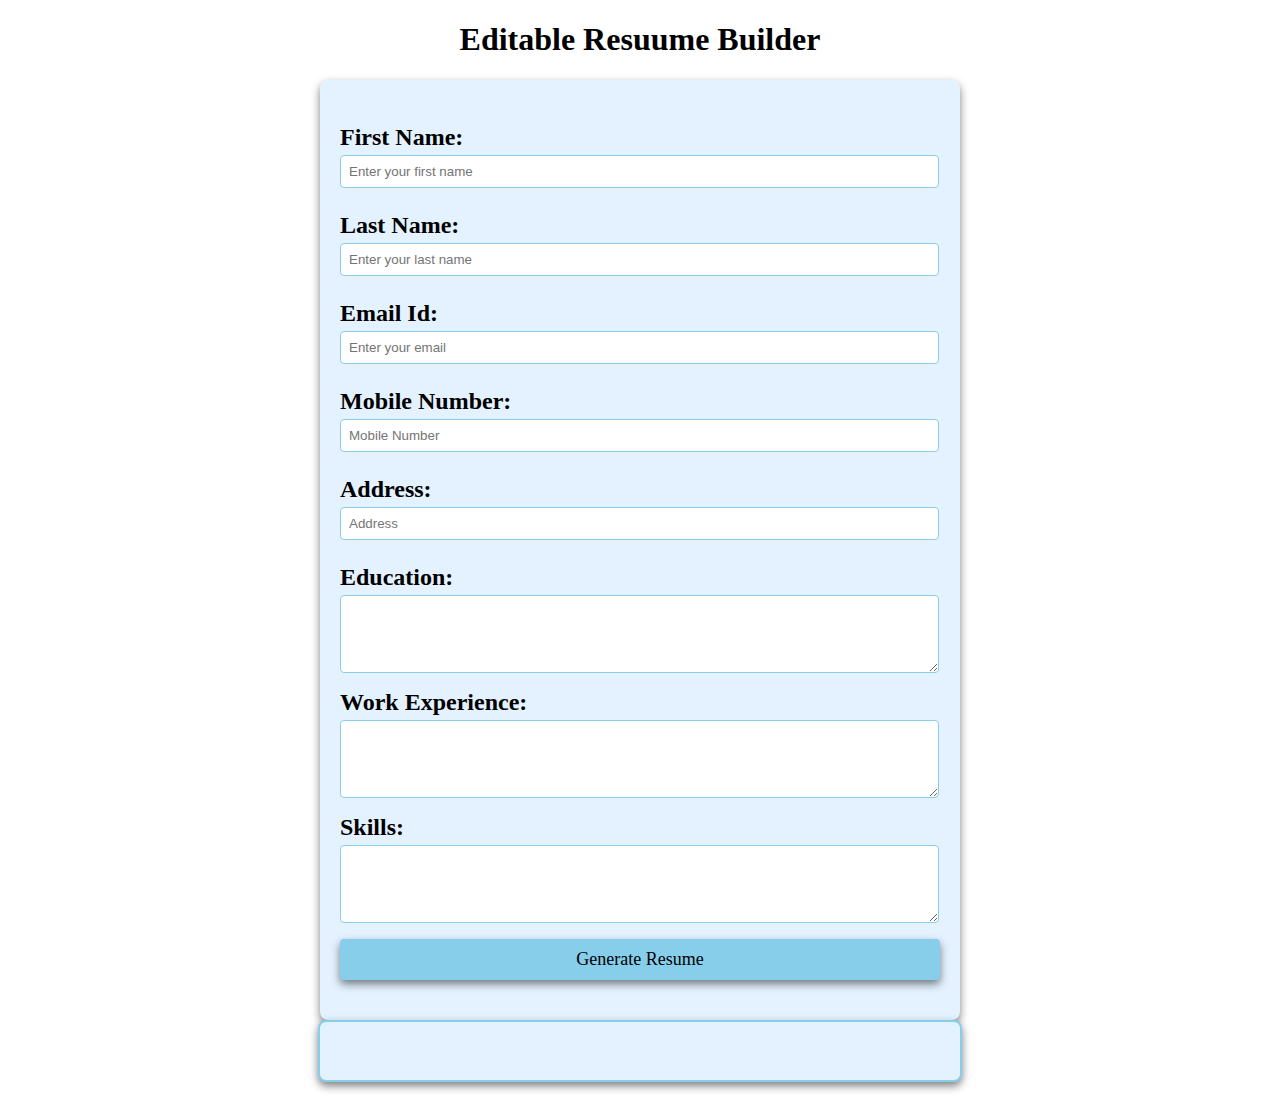
<file: Hackathon-4/index.html>
<!DOCTYPE html>
<html lang="en">
<head>
    <meta charset="UTF-8">
    <meta name="viewport" content="width=device-width, initial-scale=1.0">
    <title> Editable Resume Builder </title>
    <h1><center><font color="black"> Editable Resuume Builder </center></h1>
        <link rel="stylesheet" href="style.css">
</head>



<body>

    <form id="resume-form" method="get">
            <h2><p> First Name:
                 <input type="text" id="name" Name="First  Name"    size="15"   maxlength="30"  placeholder="Enter your first name" required>
               </p> 
               
               
               
               <p>  Last Name:
                 <input type="text" id="lastname" name="Last Name"  size="15" maxlength="30"
                 placeholder="Enter your last name" required>       
              </p>
              
              

         <p> Email Id:
                <input type="email" id="email" name="email" size="15" maxlength="30" placeholder="Enter your email" required>
            </p>

            

            <p> Mobile Number:
                <input type="number" id="phone" Name="Mobile number" size=" 15" maxlength="30" placeholder="Mobile Number" required>
            </p>

            

            <p> Address:
                <input type="text" id="address" Name="Address" size="15" maxlength="30" placeholder="Address" required>
            </p>
     
     
     <label for="education"> Education:</label>
     <textarea id="education" placeholder="Enter your Education" rows="4" required> </textarea>

     
     <label for="experience"> Work Experience:</label>
     <textarea id="experience" placeholder="Enter your experience" rows="4" required> </textarea>


     <label for="skills"> Skills:</label>
     <textarea id="skills" placeholder="Enter your skills" rows="4" required> </textarea>

 


<button type="submit"> Generate Resume </button>
            
</h2>
    </form>

    <div id="resume-display" contenteditable="true">
        
    </div>
        <script src="main.js"></script>





</body>
</html>
</file>
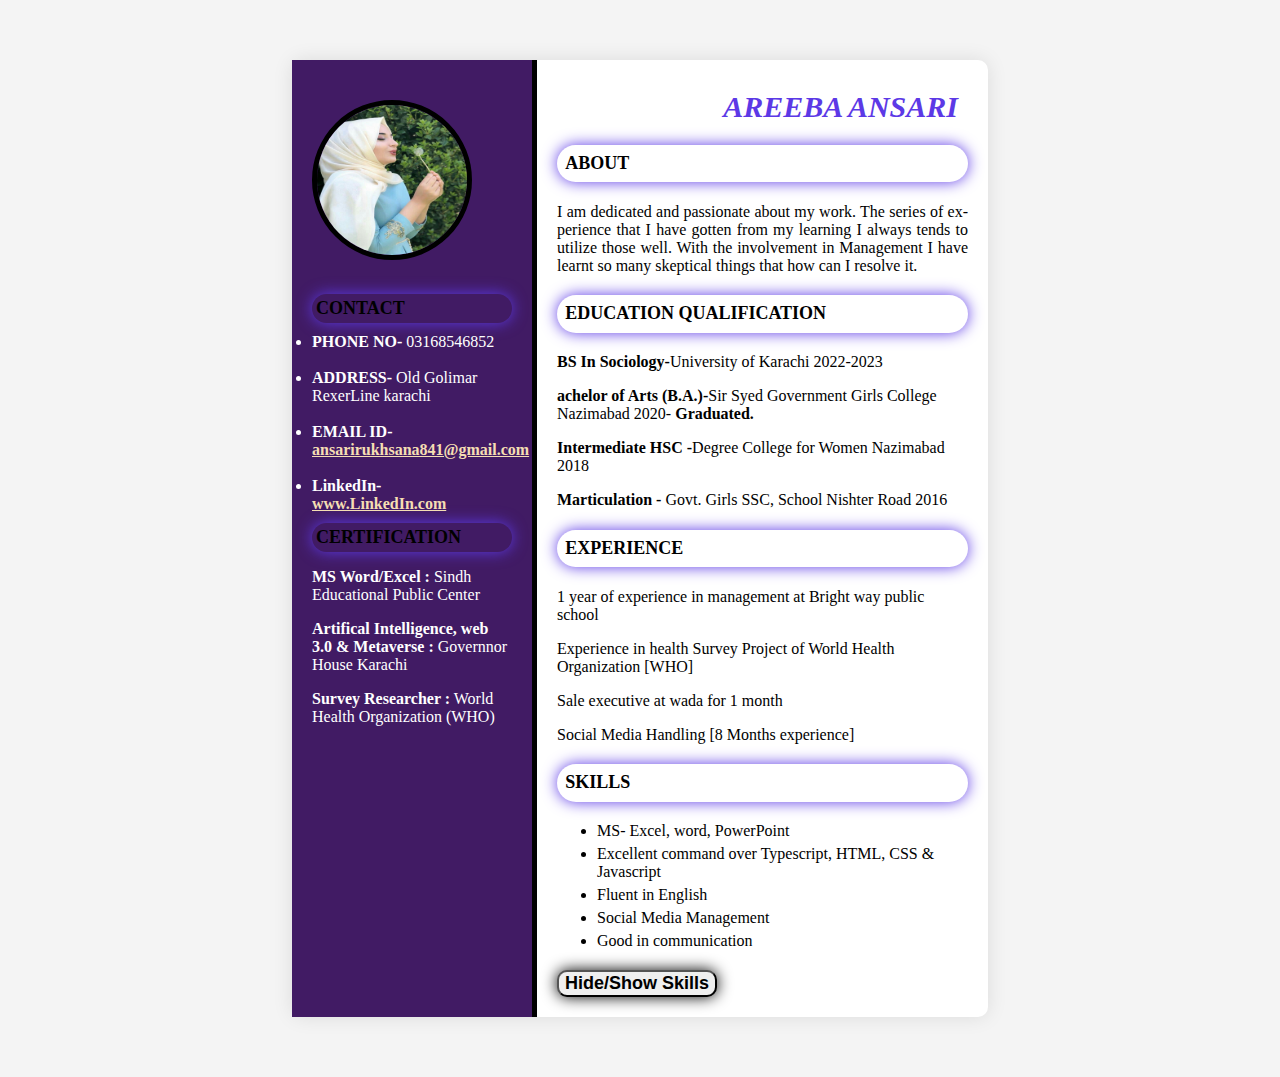
<file: Hackathon1,2/index.html>
<!DOCTYPE html>
<html lang="en">
<head>
    <meta charset="UTF-8">
    <meta name="viewport" content="width=device-width, initial-scale=1.0">
    <title>Static Interactive Resume</title>
    <link rel="stylesheet" href="style.css" >
</head>


<body >
    <div class="container">
        <!-- left section -->
         <div class="leftsection">
            <img src="dp1.jpg" alt="profile Picture" class="profile-Picture">

            <section id="contact" > 
                 <h3>CONTACT </h3>  
                    <li>   <b> PHONE NO- </b> 03168546852   </li> <br>
                    <li> <b> ADDRESS- </b> Old Golimar RexerLine karachi </li> <br>
                   <li >  <b> EMAIL ID- </b> <a href="mailto:ansarirukhsana841@gmail.com" style="color: wheat"> <b> ansarirukhsana841@gmail.com </b></a> </li> <br>
                   <li> <b> LinkedIn- </b> <a href="https://www.linkedin.com/in/areeba-ansari-387355222" style="color: wheat" target="_blank"> <b>www.LinkedIn.com </b> </a> </li>
            </section>

    

            <section id="Certification">
                <h3 style="color:black"> CERTIFICATION </h3>
                <p><b> MS Word/Excel : </b> Sindh Educational Public Center </p>
                <p><b> Artifical Intelligence, web 3.0 & Metaverse :</b> Governnor House Karachi</p>
                <p><b>Survey Researcher :</b> World Health Organization (WHO)</p>
            </section>
        </div>


         <!-- Right section -->
            <div class="right-setion">
                <h1 style="color: #5c39e6;"> AREEBA ANSARI</h1>
                <H3> ABOUT </H3>
                <P style="text-align: justify; hyphens: auto;">
                     I am dedicated and passionate about my work. The
                    series of experience that I have gotten from my learning
                    I always tends to utilize those well. With the
                    involvement in Management I have learnt so many
                    skeptical things that how can I resolve it. </P>
                </section>

                <Section id="education">
                    <h3>EDUCATION QUALIFICATION</h3>
                    <P> <b>BS In Sociology-</b>University of Karachi 2022-2023 </P> 
                    <p> <b>achelor of Arts (B.A.)-</b>Sir Syed Government Girls College Nazimabad 2020- <b> Graduated. </b> </p> 
                    <p> <b>Intermediate HSC -</b>Degree College for Women Nazimabad 2018 </p> 
                    <p><b>Marticulation -</b> Govt. Girls SSC, School Nishter Road 2016 </p>
                </Section>


                
                <Section id="workexperience">
                    <h3>EXPERIENCE</h3>
                    <P> 1 year of experience in management at Bright way
                        public school </P> 
                    <p> Experience in health Survey Project of World
                        Health Organization [WHO] </p> 
                    <p> Sale executive at wada for 1 month </p> 
                    <p> Social Media Handling [8 Months experience]</p>
                </Section>


                
             <section id="versatile"> 
                   <h3> SKILLS </h3>
                    <ul>
                        <li> MS- Excel, word, PowerPoint  </li>
                        <li> Excellent command over Typescript, HTML, CSS & Javascript  </li>
                        <li> Fluent in English  </li>
                        <li> Social Media Management  </li>
                        <li> Good in communication  </li>
                    </ul>

            </section>

            <button id="toggle-skills"> <b> Hide/Show Skills</b></button>

            </div>

    </div>
     <script src="main.js"> </script>
</body>
</html>
</file>
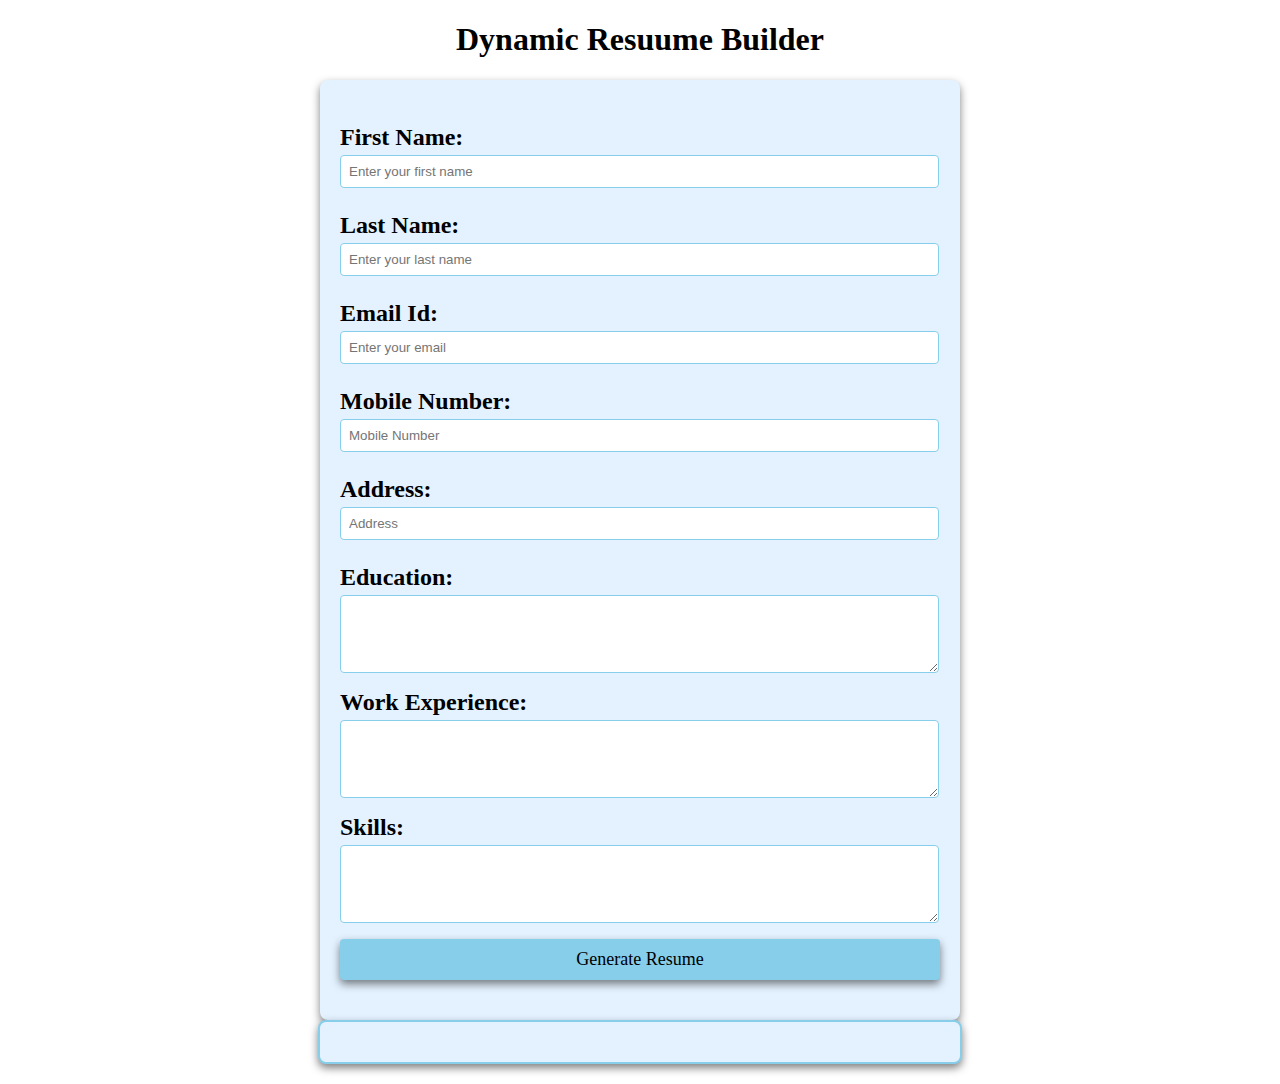
<file: Hackathon3/index.html>
<!DOCTYPE html>
<html lang="en">
<head>
    <meta charset="UTF-8">
    <meta name="viewport" content="width=device-width, initial-scale=1.0">
    <title> Dynamic Resume Builder </title>
    <h1><center><font color="black"> Dynamic Resuume Builder </center></h1>
        <link rel="stylesheet" href="style.css">
</head>



<body>

    <form id="resume-form" method="get">
            <h2><p> First Name:
                 <input type="text" id="name" Name="First  Name"    size="15"   maxlength="30"  placeholder="Enter your first name" required>
               </p> 
               
               
               
               <p>  Last Name:
                 <input type="text" id="lastname" name="Last Name"  size="15" maxlength="30"
                 placeholder="Enter your last name" required>       
              </p>
              
              

         <p> Email Id:
                <input type="email" id="email" name="email" size="15" maxlength="30" placeholder="Enter your email" required>
            </p>

            

            <p> Mobile Number:
                <input type="number" id="phone" Name="Mobile number" size=" 15" maxlength="30" placeholder="Mobile Number" required>
            </p>

            

            <p> Address:
                <input type="text" id="address" Name="Address" size="15" maxlength="30" placeholder="Address" required>
            </p>
     
     
     <label for="education"> Education:</label>
     <textarea id="education" placeholder="Enter your Education" rows="4" required> </textarea>

     
     <label for="experience"> Work Experience:</label>
     <textarea id="experience" placeholder="Enter your experience" rows="4" required> </textarea>


     <label for="skills"> Skills:</label>
     <textarea id="skills" placeholder="Enter your skills" rows="4" required> </textarea>

 


<button type="submit"> Generate Resume </button>
            
</h2>
    </form>

    <div id="resume-display">
        
    </div>
        <script src="main.js"></script>





</body>
</html>
</file>
<file: Hackathon-4/style.css>
body {
    font-family: 'Times New Roman', Times, serif;
    margin: 20px;
    padding: 0;
    background-color: white;
}

form {
    margin: auto;
    background-color: rgb(228, 242, 255);
    border-radius: 8px;
    box-shadow: 0 4px 8px rgba(0, 0, 0, 0.5);
    padding: 20px;
    max-width: 600px;
}

h1 {
    text-align: center;
    color: black;
}

fieldset {
    border: 2px solid skyblue;
    border-radius: 8px;
    padding: 20px;
    margin-bottom: 20px;
    background-color: aliceblue;
}

legend {
    font-weight: bold;
    text-align: left;
    color: rgb(34, 29, 29);
}

label {
    display: block;
    margin-top: 10px;
    color: black;

}

input,textarea {
    margin-top: 4px;
    padding: 8px;
    width: calc(100% - 1px);
    border: 1px solid skyblue;
    border-radius: 4px;
    box-sizing: border-box;
}

button {
    display: block;
    width: 100%;
    background-color: skyblue;
    color: black;
    border: none;
    border-radius: 4px;
    box-shadow: 0 4px 8px rgba(0, 0, 0, 0.5);
    margin-top: 10px;
    font-size: 18px;
    font-family: 'Times New Roman', Times, serif;
    padding: 10px;
    cursor: pointer;
}

button :hover {
    color: blue;
}

#resume-display {
    max-width: 600px;
    margin: auto;
    padding: 20px;
    border: 2px solid skyblue;
    border-radius: 8px;
    background-color: rgb(228, 242, 255);
    box-shadow: 0 4px 8px rgba(0, 0, 0, 0.5);
    
    /* editable resume*/
    outline: none;
}

#resume-display h2 {
    color: black;
}
</file>
<file: Hackathon1,2/style.css>
body{
    background-color: #f4f4f4;
    margin: 0;
    padding: 60px;
}

.container{
    display:flex;
    background-color: white;
    width: 60%;
    margin: 0 auto;
    border-radius: 10px;
    box-shadow: 0 0 20px rgba(0, 0, 0, 0.1);

}

.leftsection{
    background-color: rgb(65, 27, 100);
    color:white;
    padding: 20px;
    width: 200px;
    border-right: 5px solid black;

}



.profile-Picture{
    width:150px;
    height:150px;
    margin-top: 10%;
    border-radius: 50%;
    border: 5px solid black;
    margin-bottom: 20px;
}

h1{
    font-size: 30px;
   margin-bottom: 30px;
    margin:  10px;
    text-align: right;
    font-style: italic;

}

h3{
    font-size: 18px;
    padding: 2%;
    margin: 20px 0 10px;
    color: black;
    border-radius: 20px;
    box-shadow: 0 0 15px #5c39e6 ;
    margin-top: 5%;
    margin-bottom: 5%;
    
}

ul{
    list-style-type: full round;
    padding: 10;
    margin: 10px 0;
}

ul li{
    margin:5px 0;
}

.right-setion{
    padding: 20px;
    width: 65%;
}

button{
    font-family: Arial, Helvetica, sans-serif;
    border-radius: 10px;
    box-shadow: 0 0 15px black;
    cursor: pointer;
    margin-top: 10px;
    font-size: 18px;
}

button:hover{
    background-color: rgb(149, 124, 171) ; 
}
</file>
<file: Hackathon3/style.css>
body {
    font-family: 'Times New Roman', Times, serif;
    margin: 20px;
    padding: 0;
    background-color: white;
}

form {
    margin: auto;
    background-color: rgb(228, 242, 255);
    border-radius: 8px;
    box-shadow: 0 4px 8px rgba(0, 0, 0, 0.5);
    padding: 20px;
    max-width: 600px;
}

h1 {
    text-align: center;
    color: black;
}

fieldset {
    border: 2px solid skyblue;
    border-radius: 8px;
    padding: 20px;
    margin-bottom: 20px;
    background-color: aliceblue;
}

legend {
    font-weight: bold;
    text-align: left;
    color: rgb(34, 29, 29);
}

label {
    display: block;
    margin-top: 10px;
    color: black;

}

input,textarea {
    margin-top: 4px;
    padding: 8px;
    width: calc(100% - 1px);
    border: 1px solid skyblue;
    border-radius: 4px;
    box-sizing: border-box;
}

button {
    display: block;
    width: 100%;
    background-color: skyblue;
    color: black;
    border: none;
    border-radius: 4px;
    box-shadow: 0 4px 8px rgba(0, 0, 0, 0.5);
    margin-top: 10px;
    font-size: 18px;
    font-family: 'Times New Roman', Times, serif;
    padding: 10px;
    cursor: pointer;
}

button :hover {
    color: blue;
}

#resume-display {
    max-width: 600px;
    margin: auto;
    padding: 20px;
    border: 2px solid skyblue;
    border-radius: 8px;
    background-color: rgb(228, 242, 255);
    box-shadow: 0 4px 8px rgba(0, 0, 0, 0.5);
}

#resume-display h2 {
    color: black;
}
</file>
